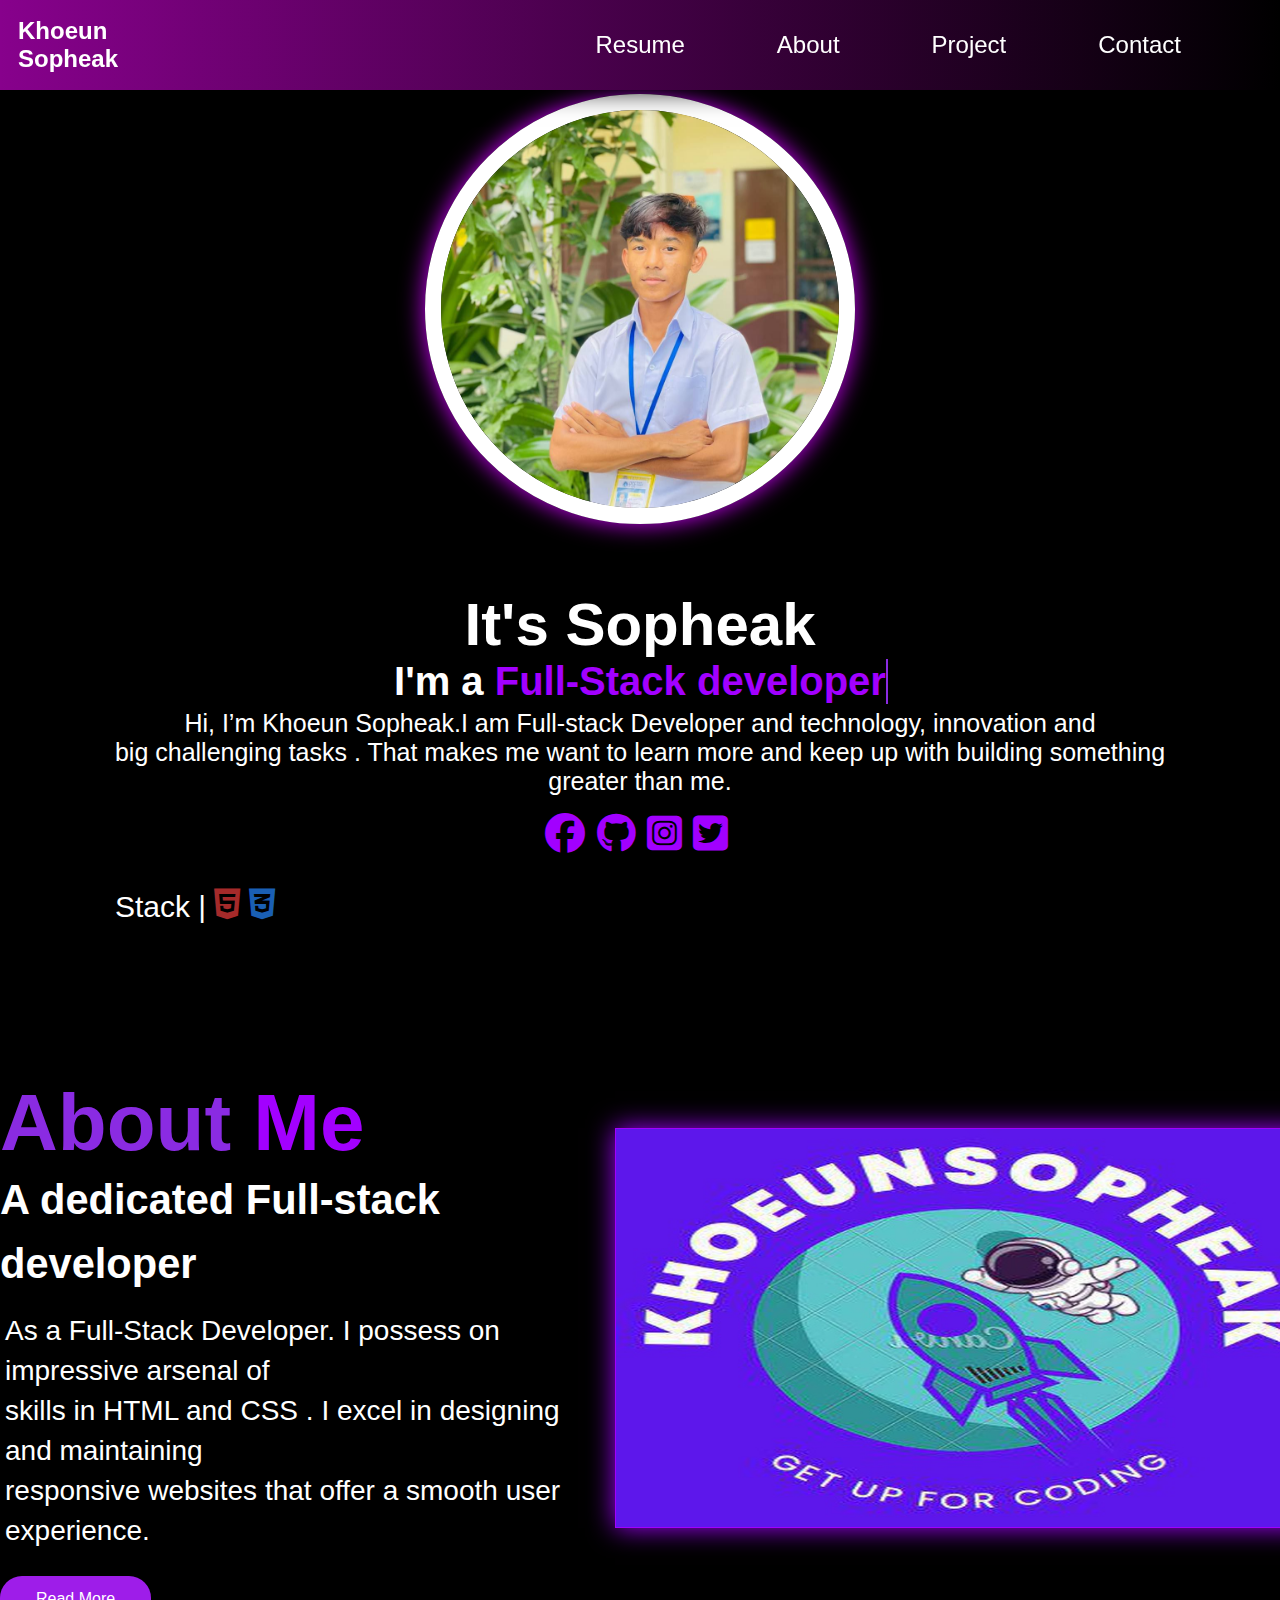
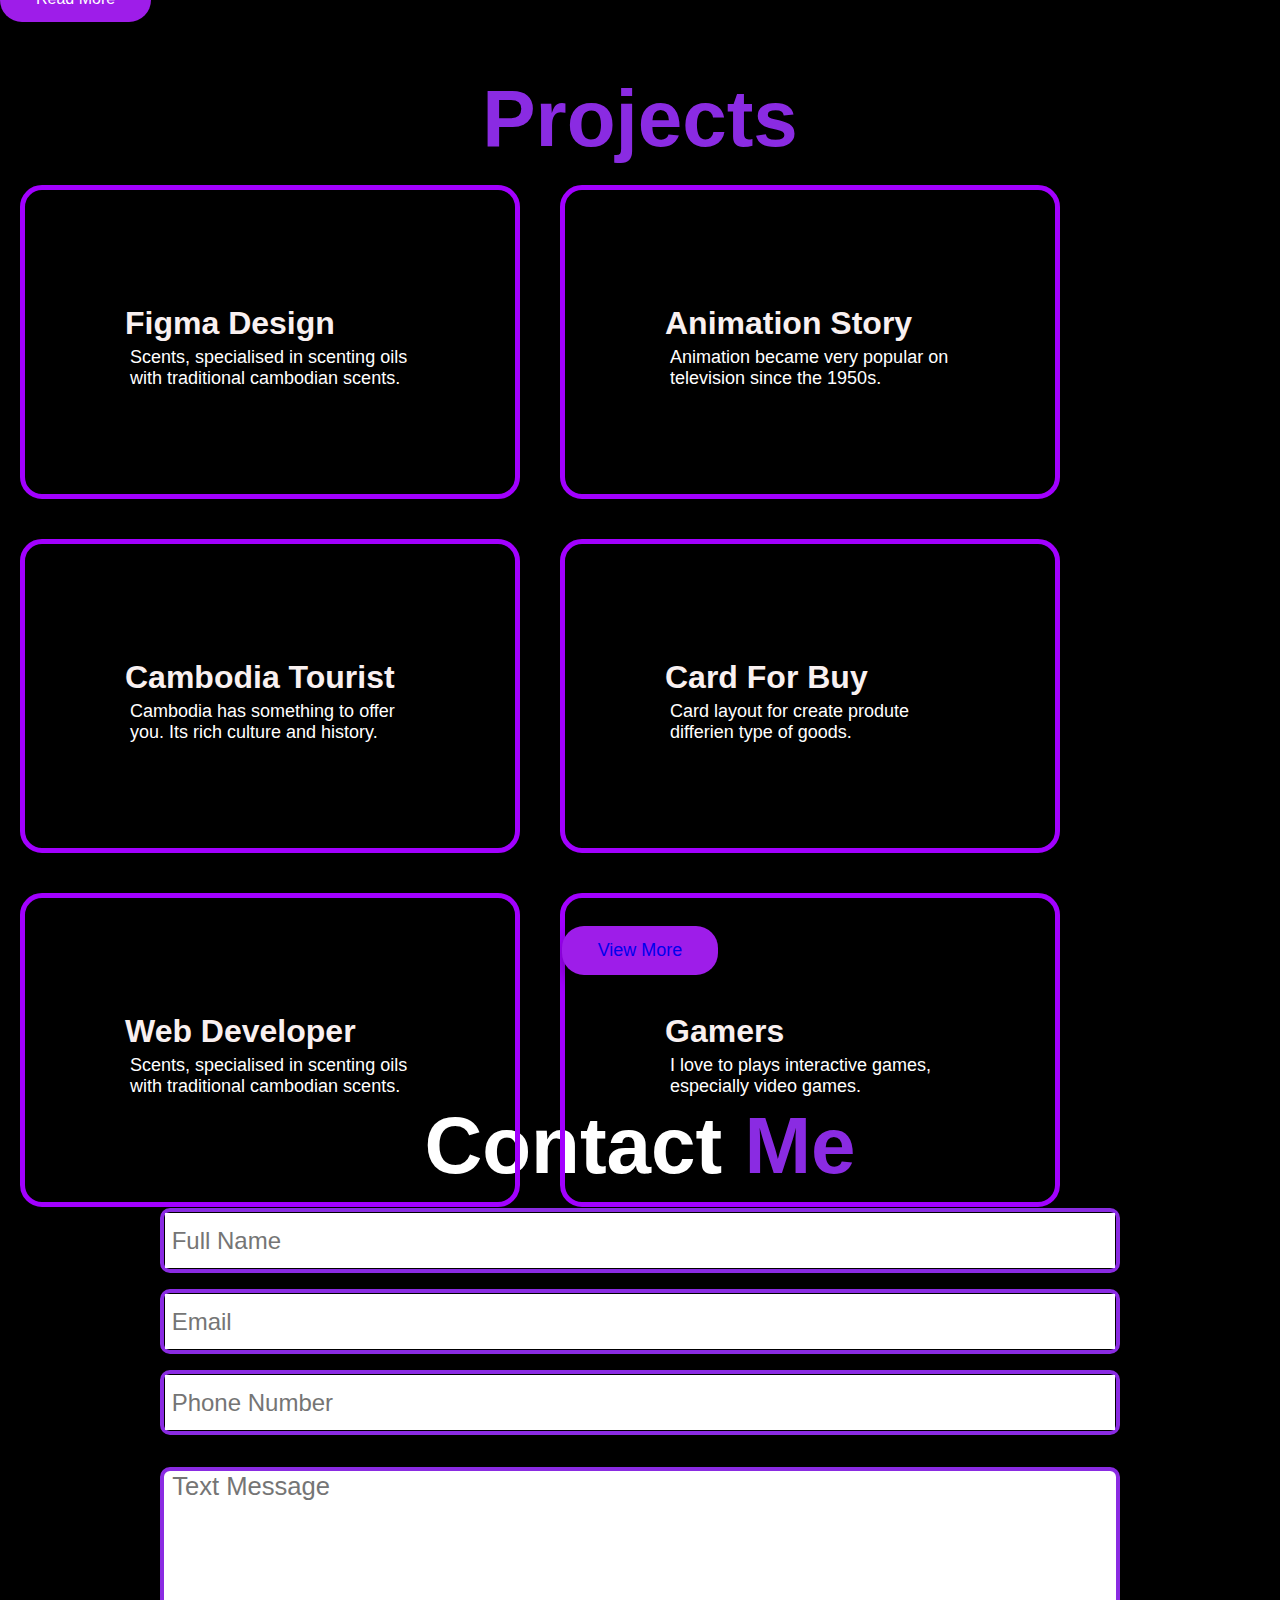
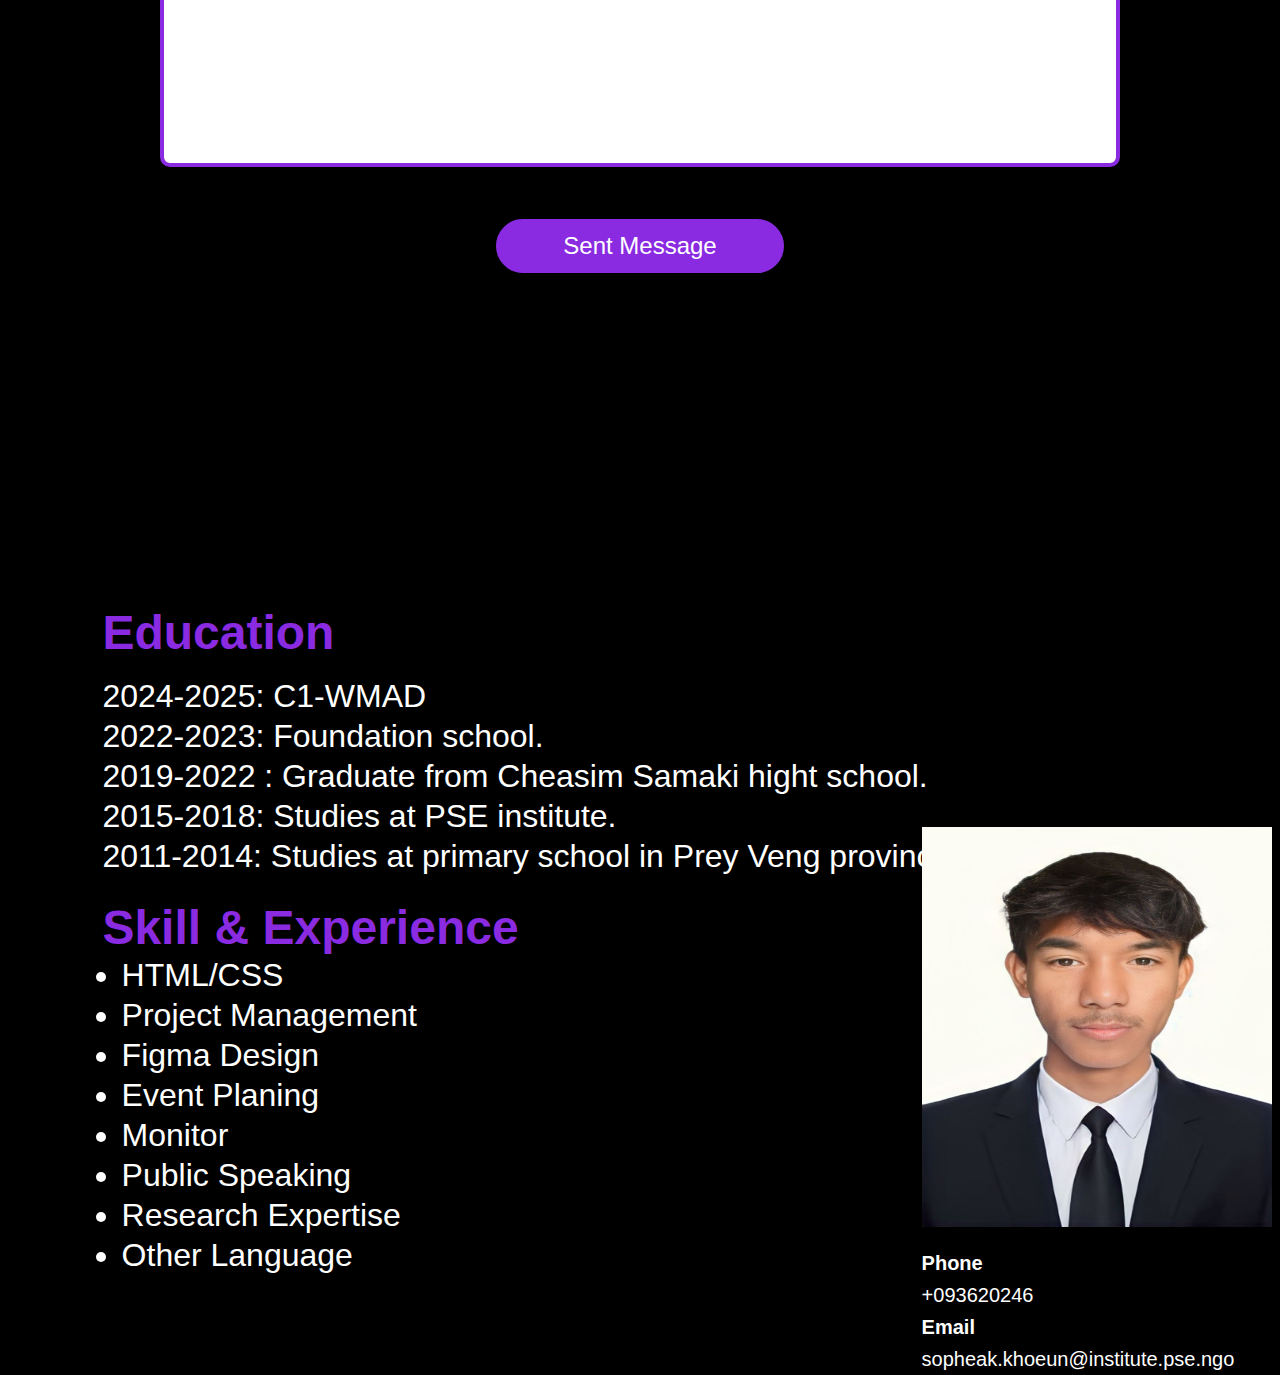
<file: index.html>
<!DOCTYPE html>
<html lang="en">
  <head>
    <meta charset="UTF-8" />
    <meta name="viewport" content="width=device-width, initial-scale=1.0" />
    <link rel="icon" type="image/x-icon" href="images/logo page.jpeg">
    <title>Sopheak-Portfolio</title>
    <link rel="stylesheet" href="style.css"/>
    <link
      rel="stylesheet"
      href="https://cdnjs.cloudflare.com/ajax/libs/font-awesome/6.5.1/css/all.min.css"
    />
  </head>
  <body>
    <header class="header">
      <a href="file:///home/sopheak/Documents/Sopheak-Portfolio/index.html#project" class="logo" id="home">
        Khoeun Sopheak
      </a>
    
      <i class="bx bx-menu" id="menu-icon"></i> <!-- Hamburger icon -->
    
      <nav class="navbar">
        <a href="#resume">Resume</a>
        <a href="#about">About</a>
        <a href="#project">Project</a>
        <a href="#contact">Contact</a>
      </nav>
    </header>

    <section class="den" id="den">
      <div class="den-img">
        <img src="images/den" alt="" />
      </div>
        <div class="den-content">
          <h1>It's <span style="color: rgb(255, 255, 255)">Sopheak</span></h1>
          <h3>
            I'm a
            <span style="color: rgb(255, 255, 255)"></span>
          </h3>
          <p>
            Hi, I’m Khoeun Sopheak.I am Full-stack Developer and
            technology, innovation and <br />
            big challenging tasks . That makes me want to learn more and keep up
            with building something <br />
            greater than me.
          </p>
          <div class="social-icon">
            <i class="fa-brands fa-facebook"></i>
            <i class="fa-brands fa-github"></i>
            <i class="fa-brands fa-square-instagram"></i>
            <i class="fa-brands fa-square-twitter"></i>
          </div>
          <div class="stack-icon">
            <p>Stack |
            <i class="fa-brands fa-html5" style="color: brown;"></i>
            <i class="fa-brands fa-css3-alt" style="color: #1a5fb4;"></i>
            </p>
          </div>
        </div>
      
    </section>

    <section class="about" id="about">
      <div class="about-content">
        <div>
        <h2 class="heading">About <span>Me</span></h2>
        <h3>A dedicated Full-stack developer</h3>
        <p>
          As a Full-Stack Developer. I possess on impressive arsenal of <br />
          skills in HTML and CSS . I excel in designing and maintaining <br />
          responsive websites that offer a smooth user experience.
        </p>
        <div class="button-1">Read More</div>
      </div>
      <div class="about-img">
        <img src="profile.jpg" alt="" />
      </div>
    </div>
    </section>

    <section class="Project" id="project">
      <div class="project-content">
        <h2 class="heading">Projects</h2>

        <div class="box1">
          <div class="project-box" id="project-box"> <a href="https://www.figma.com/file/3c72hQjKhiuz4Wrdoua0Vx/Scent-ecommerce-project?type=design&node-id=4%3A6&mode=dev&t=nbAjWpSGfsIcNrXq-1">
            <h3>Figma Design</h3>
          </a>
            
            <p>
              Scents, specialised in scenting oils with traditional cambodian
              scents.
            </p>
          </div>
          <div class="project-box" id="project-box1"> <a href="view.html">
            <h3>Animation Story</h3></a>
            
            <p>
              Animation became very popular on television since the 1950s.
            </p>
          </div>
          <div class="project-box" id="project-box2"><a href="tourist.html"> 
            <h3> Cambodia Tourist</h3></a>
            
            <p>
              Cambodia has something to offer you. Its rich culture and history.
            </p>
          </div>
        </div>

        <div class="box2">
          <div class="project-box"><a href="card.html">
            <h3>Card For Buy</h3></a>
            <p>
              Card layout for create produte differien type of goods.
            </p>
          </div>
          <div class="project-box">
            <h3>Web Developer</h3>
            <p>
              Scents, specialised in scenting oils with traditional cambodian
              scents.
            </p>
          </div>
          <div class="project-box">
            <h3>Gamers</h3>
            <p>
             I love to plays interactive games, especially video games.
            </p>
          </div>
        </div>
      </div>
      <div class="button-2" id="button-2"><a href="view.html">View More</a></div>
    </section>

    <section class="contact" id="contact">
      <div class="contact-content">
        <h1>Contact <span style="color: blueviolet;">Me</span></h1>
      </div>

      <form action="#">
        <div class="input-box">
          <input type="text" placeholder=" Full Name" />
        </div>

        <div class="input-box">
          <input type="email" placeholder=" Email" />
        </div>

        <div class="input-box">
          <input type="number" placeholder=" Phone Number" />
        </div>
        <textarea
          name=""
          id=""
          cols="30"
          rows="10"
          placeholder=" Text Message"
        ></textarea>
        <input type="submit" value="Sent Message" class="btn" id="btn"/>
      </form>

      <!-- <div class="me">
        <ul>
          <li> <span>Phone</span> <br>
            +0887301293</li>
          <li> <span>Email</span> <br>
            sopheak.khoeun@institute.pse.ngo</li>
            <li> <span>Follow Me <br>
              in <i class="fa-brands fa-youtube"></i></span></li>
            <li>@2024 by Khoeun Sopheak</li>
        </ul>
      </div> -->
    </section>

    <section class="resume" id="resume">
      <div class="resume-content1">
       <h1>Education</h1>
       <p>2024-2025:   C1-WMAD <br>
         2022-2023:   Foundation school. <br>
         2019-2022 :  Graduate from Cheasim Samaki hight school. <br>
         2015-2018:    Studies at PSE institute. <br>
         2011-2014:     Studies at primary school in Prey Veng province.</p>
      </div>
      <div class="resume-content2">
       <h1>Skill & Experience</h1>
       
       <ul>
         <li>HTML/CSS</li>
         <li>Project Management</li>
         <li>Figma Design</li>
         <li>Event Planing</li>
         <li>Monitor</li>
         <li>Public Speaking</li>
         <li>Research Expertise</li>
         <li>Other Language</li>
       </ul>
      </div>
      <div class="resume-img">
        <img src="images/professional.jpeg" alt="">
        <ul>
        <li> <span>Phone</span> <br>
          +093620246</li>
        <li> <span>Email</span> <br>
          sopheak.khoeun@institute.pse.ngo</li>
        </ul>
      </div>

      <!-- <div class="me2">
        <ul>
          <li> <span>Phone</span> <br>
            +093620246</li>
          <li> <span>Email</span> <br>
            sopheak.khoeun@institute.pse.ngo</li>
            <li> <span>Follow Me <br>
              in <i class="fa-brands fa-youtube"></i></span></li>
            <li>@2024 by Khoeun Sopheak</li>
        </ul>
      </div> -->
   </section>
   <script src="index.js"></script>
  </body>
</html>
</file>
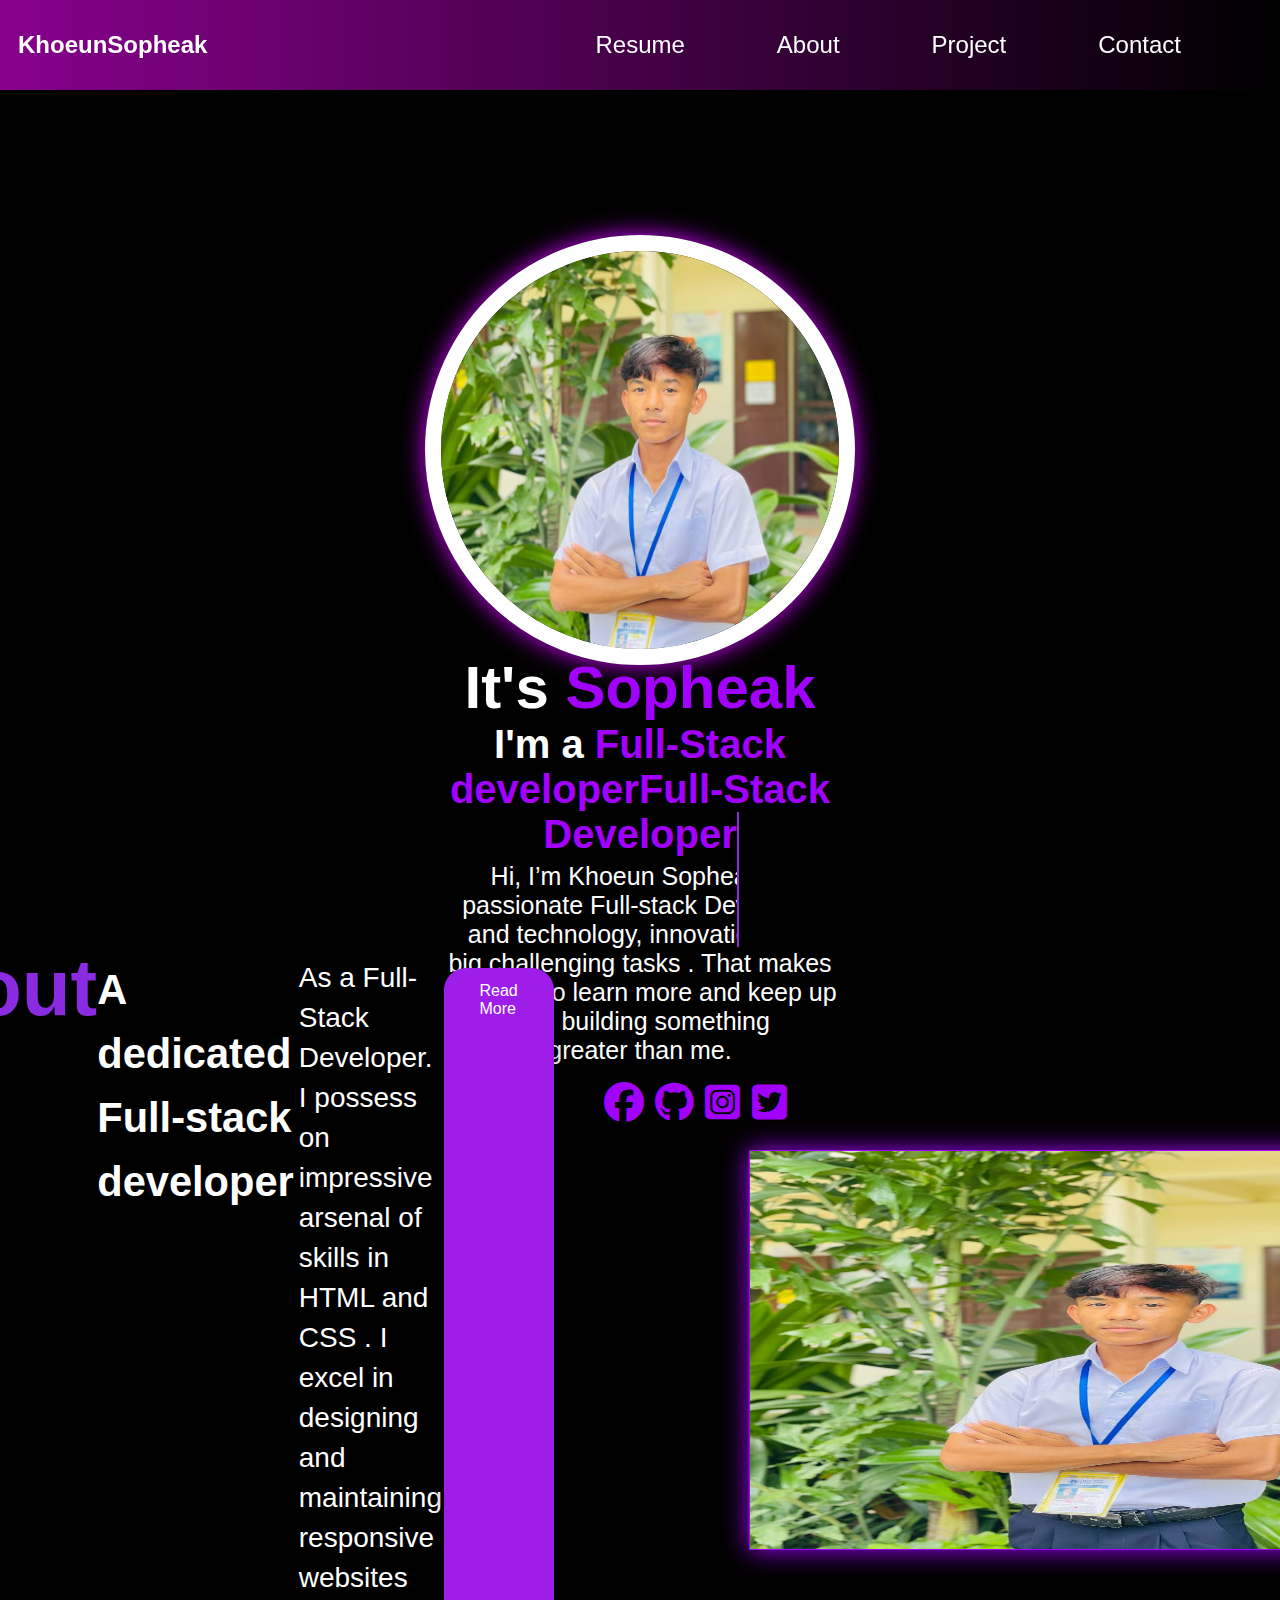
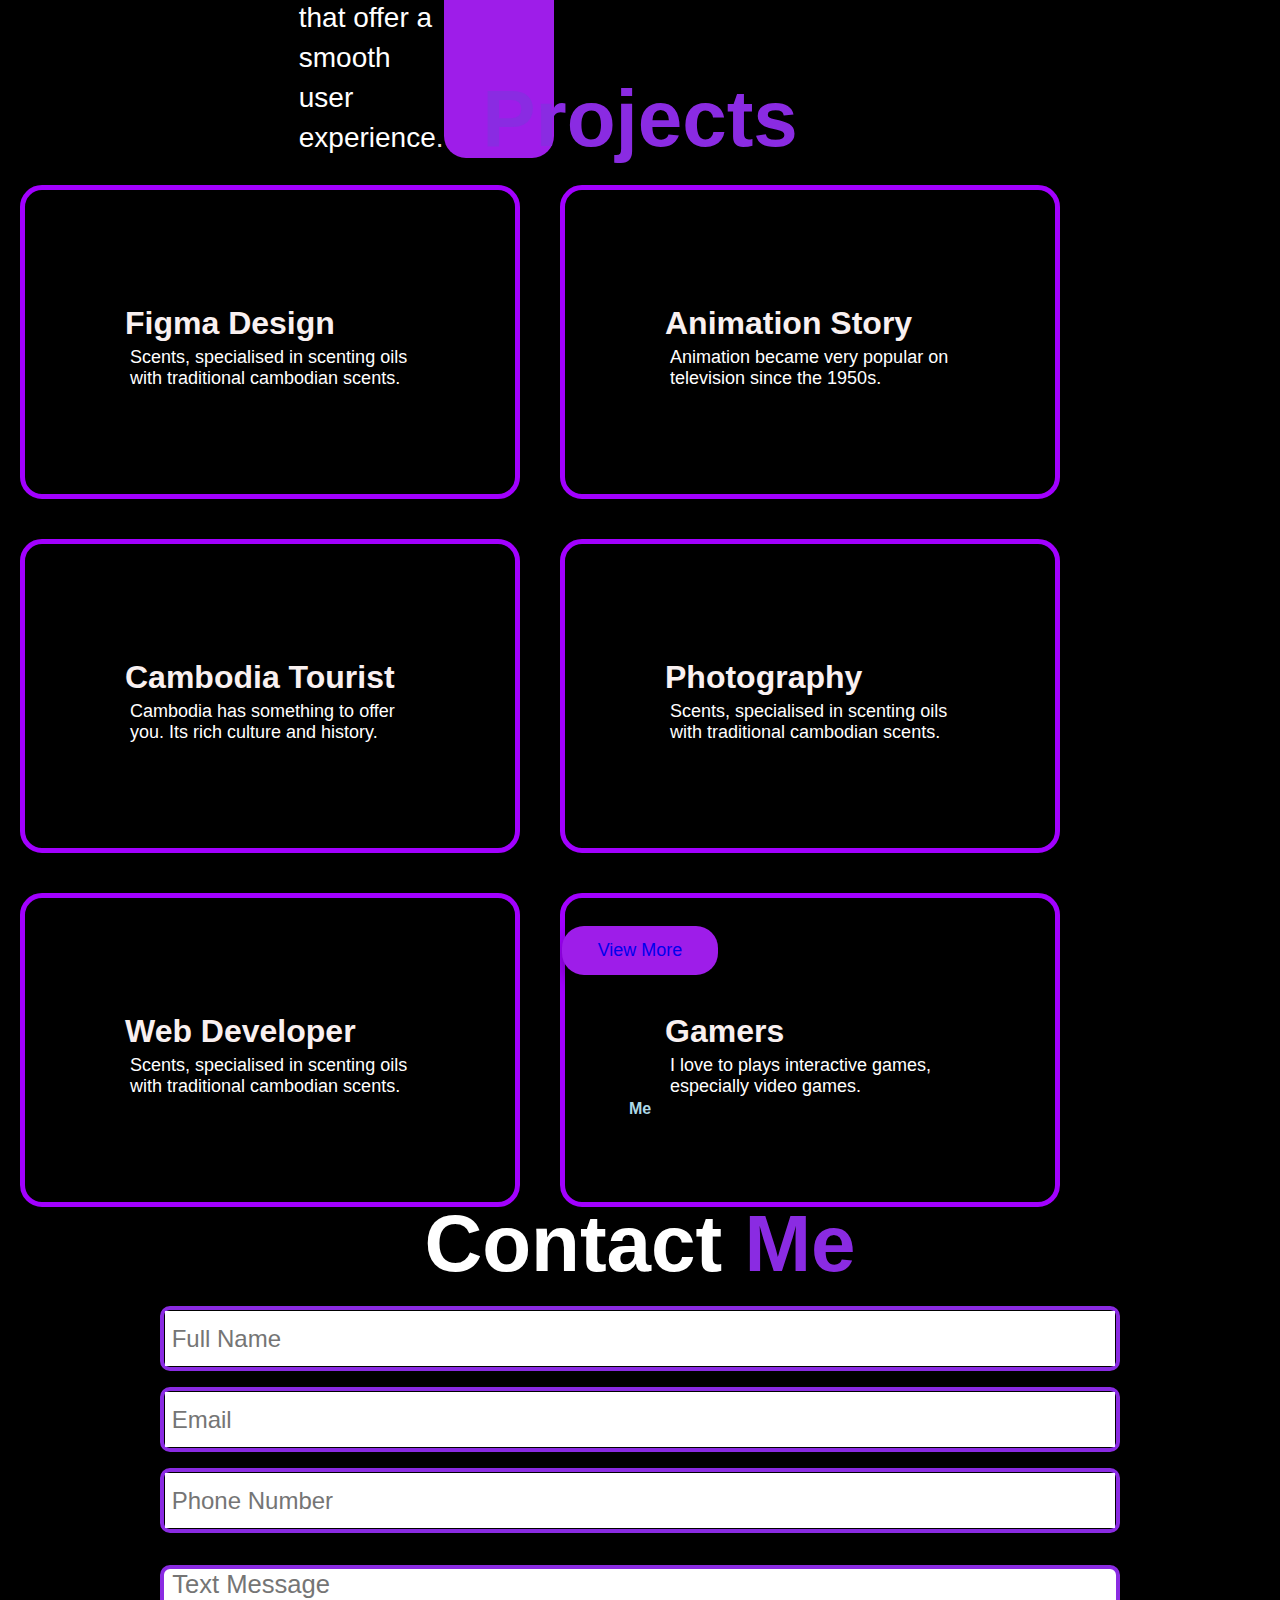
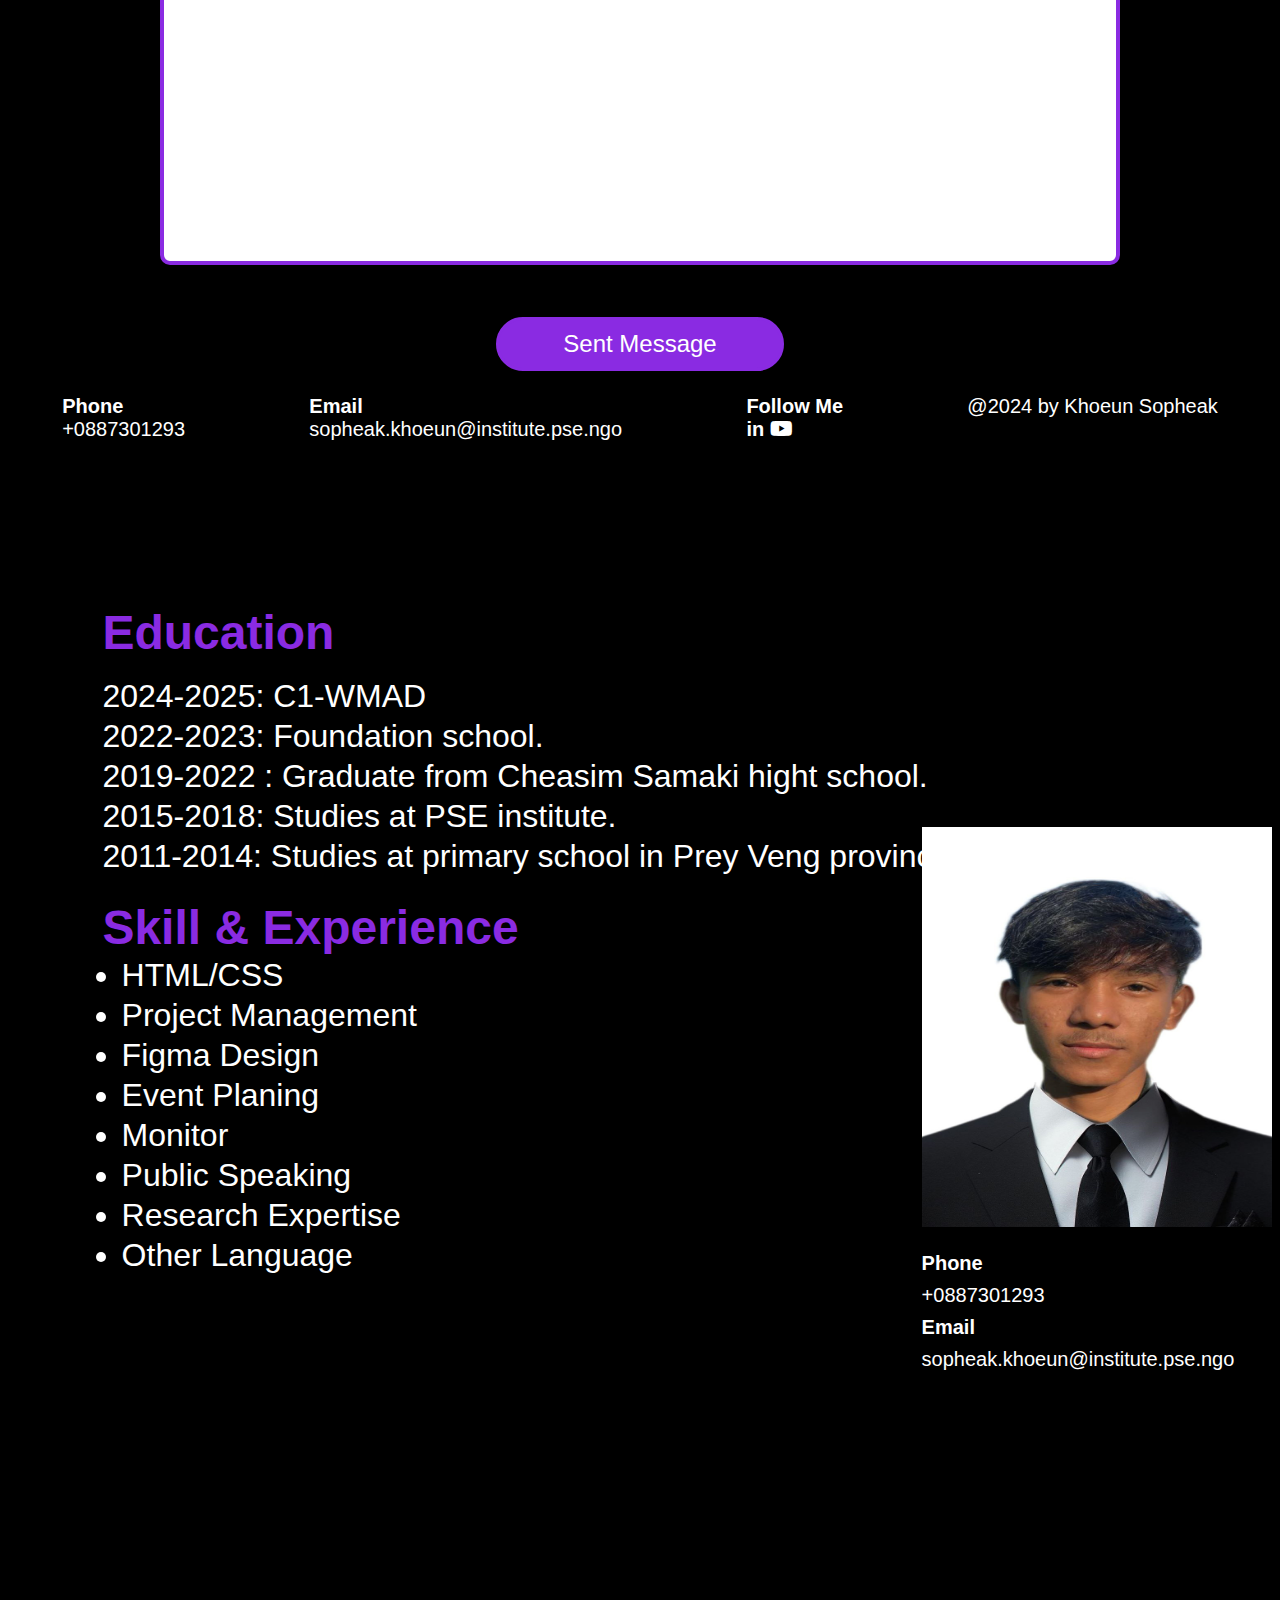
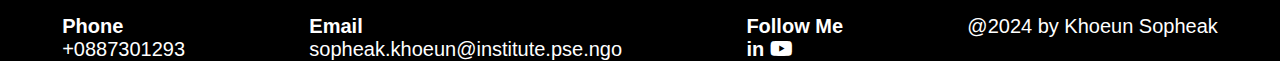
<file: portfolio.html>
<!DOCTYPE html>
<html lang="en">
  <head>
    <meta charset="UTF-8" />
    <meta name="viewport" content="width=device-width, initial-scale=1.0" />
    <title>Sopheak-Portfolio</title>
    <link rel="stylesheet" href="style.css" />
    <link
      rel="stylesheet"
      href="https://cdnjs.cloudflare.com/ajax/libs/font-awesome/6.5.1/css/all.min.css"
    />
  </head>
  <body>
    <header class="header">
      <a href="file:///home/sopheak/Documents/Sopheak-Portfolio/index.html#project" class="logo" id="home">Khoeun <span>Sopheak</span></a>

      <i class="bx bx-menu" id="menu-icon"></i>

      <nav class="navbar">
        <a href="#resume">Resume</a>
        <a href="#about">About</a>
        <a href="#project">Project</a>
        <a href="#contact">Contact</a>
      </nav>
    </header>

    <section class="den" id="den">
      <div class="den-img">
        <img src="images/den" alt="" />
        <div class="den-content">
          <h1>It's <span style="color: rgb(162, 0, 255)">Sopheak</span></h1>
          <h3>
            I'm a
            <span style="color: rgb(162, 0, 255)">Full-Stack Developer</span>
          </h3>
          <p>
            Hi, I’m Khoeun Sopheak. A passionate Full-stack Developer and
            technology, innovation and <br />
            big challenging tasks . That makes me want to learn more and keep up
            with building something <br />
            greater than me.
          </p>
          <div class="social-icon">
            <i class="fa-brands fa-facebook"></i>
            <i class="fa-brands fa-github"></i>
            <i class="fa-brands fa-square-instagram"></i>
            <i class="fa-brands fa-square-twitter"></i>
          </div>
        </div>
      </div>
    </section>

    <section class="about" id="about">
      <div class="about-content">
        <h2 class="heading">About <span>Me</span></h2>
        <h3>A dedicated Full-stack developer</h3>
        <p>
          As a Full-Stack Developer. I possess on impressive arsenal of <br />
          skills in HTML and CSS . I excel in designing and maintaining <br />
          responsive websites that offer a smooth user experience.
        </p>
        <div class="button-1">Read More</div>
      </div>
      <div class="about-img">
        <img src="images/den" alt="" />
      </div>
    </section>

    <section class="Project" id="project">
      <div class="project-content">
        <h2 class="heading">Projects</h2>

        <div class="box1">
          <div class="project-box" id="project-box"> <a href="file:///home/sopheak/Documents/Sopheak-Portfolio/figma.html">
            <h3>Figma Design</h3>
          </a>
            
            <p>
              Scents, specialised in scenting oils with traditional cambodian
              scents.
            </p>
          </div>
          <div class="project-box" id="project-box1"> <a href="file:///home/sopheak/Documents/Sopheak-Portfolio/view.html">
            <h3>Animation Story</h3></a>
            
            <p>
              Animation became very popular on television since the 1950s.
            </p>
          </div>
          <div class="project-box" id="project-box2"><a href="file:///home/sopheak/Documents/Sopheak-Portfolio/tourist.html"> 
            <h3> Cambodia Tourist</h3></a>
            
            <p>
              Cambodia has something to offer you. Its rich culture and history.
            </p>
          </div>
        </div>

        <div class="box2">
          <div class="project-box">
            <h3>Photography</h3>
            <p>
              Scents, specialised in scenting oils with traditional cambodian
              scents.
            </p>
          </div>
          <div class="project-box">
            <h3>Web Developer</h3>
            <p>
              Scents, specialised in scenting oils with traditional cambodian
              scents.
            </p>
          </div>
          <div class="project-box">
            <h3>Gamers</h3>
            <p>
             I love to plays interactive games, especially video games.
            </p>
          </div>
        </div>
      </div>
      <div class="button-2" id="button-2"><a href="view.html">View More</a></div>
    </section>

    <section class="contact" id="contact">
      <div class="contact-content">
        <h2 class="may">
         <span>Me</span>
        </h2>
        <h1>Contact <span style="color: blueviolet;">Me</span></h1>
      </div>

      <form action="#">
        <div class="input-box">
          <input type="text" placeholder=" Full Name" />
        </div>

        <div class="input-box">
          <input type="email" placeholder=" Email" />
        </div>

        <div class="input-box">
          <input type="number" placeholder=" Phone Number" />
        </div>
        <textarea
          name=""
          id=""
          cols="30"
          rows="10"
          placeholder=" Text Message"
        ></textarea>
        <input type="submit" value="Sent Message" class="btn" id="btn"/>
      </form>

      <div class="me">
        <ul>
          <li> <span>Phone</span> <br>
            +0887301293</li>
          <li> <span>Email</span> <br>
            sopheak.khoeun@institute.pse.ngo</li>
            <li> <span>Follow Me <br>
              in <i class="fa-brands fa-youtube"></i></span></li>
            <li>@2024 by Khoeun Sopheak</li>
        </ul>
      </div>
    </section>

    <section class="resume" id="resume">
      <div class="resume-content1">
       <h1>Education</h1>
       <p>2024-2025:   C1-WMAD <br>
         2022-2023:   Foundation school. <br>
         2019-2022 :  Graduate from Cheasim Samaki hight school. <br>
         2015-2018:    Studies at PSE institute. <br>
         2011-2014:     Studies at primary school in Prey Veng province.</p>
      </div>
      <div class="resume-content2">
       <h1>Skill & Experience</h1>
       
       <ul>
         <li>HTML/CSS</li>
         <li>Project Management</li>
         <li>Figma Design</li>
         <li>Event Planing</li>
         <li>Monitor</li>
         <li>Public Speaking</li>
         <li>Research Expertise</li>
         <li>Other Language</li>
       </ul>
      </div>
      <div class="resume-img">
        <img src="images/Man.jpeg" alt="">
        <ul>
        <li> <span>Phone</span> <br>
          +0887301293</li>
        <li> <span>Email</span> <br>
          sopheak.khoeun@institute.pse.ngo</li>
        </ul>
      </div>

      <div class="me2">
        <ul>
          <li> <span>Phone</span> <br>
            +0887301293</li>
          <li> <span>Email</span> <br>
            sopheak.khoeun@institute.pse.ngo</li>
            <li> <span>Follow Me <br>
              in <i class="fa-brands fa-youtube"></i></span></li>
            <li>@2024 by Khoeun Sopheak</li>
        </ul>
      </div>
   </section>
  </body>
</html>
</file>
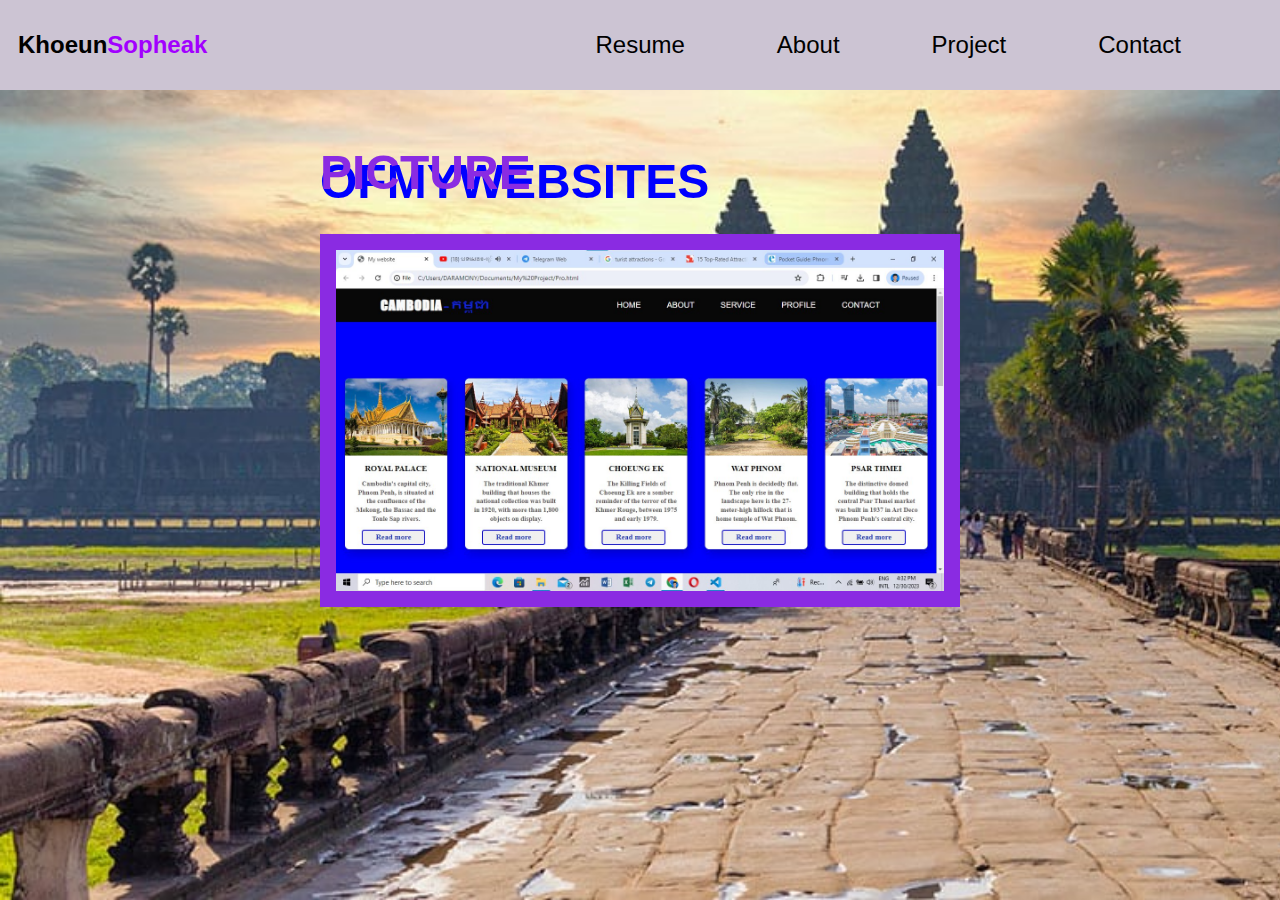
<file: tourist.html>
<!DOCTYPE html>
<html lang="en">
<head>
    <meta charset="UTF-8">
    <meta name="viewport" content="width=device-width, initial-scale=1.0">
    <link rel="stylesheet" href="tourist.css">
    <title>Tourist</title>
</head>
<body>
    <header class="header">
        <a href="file:///home/sopheak/Documents/Sopheak-Portfolio/index.html#project" class="logo" id="home">Khoeun <span>Sopheak</span></a>
    
        <i class="bx bx-menu" id="menu-icon"></i>
    
        <nav class="navbar">
          <a href="#resume">Resume</a>
          <a href="#about">About</a>
          <a href="#project">Project</a>
          <a href="#contact">Contact</a>
        </nav>
      </header>
    
      <section class="view" id="view">
      <div class="content1">
        <h1> OFMYWEBSITES</h1>
        <div class="view-img">
            <img src="images/tourist.jpeg" alt="">
        </div>
    
        <div class="content2"></div>
        <h1> <span style="color: blueviolet;">PICTURE</span></h1>
        
        </div>
      </section>
    
</body>
</html>
</file>
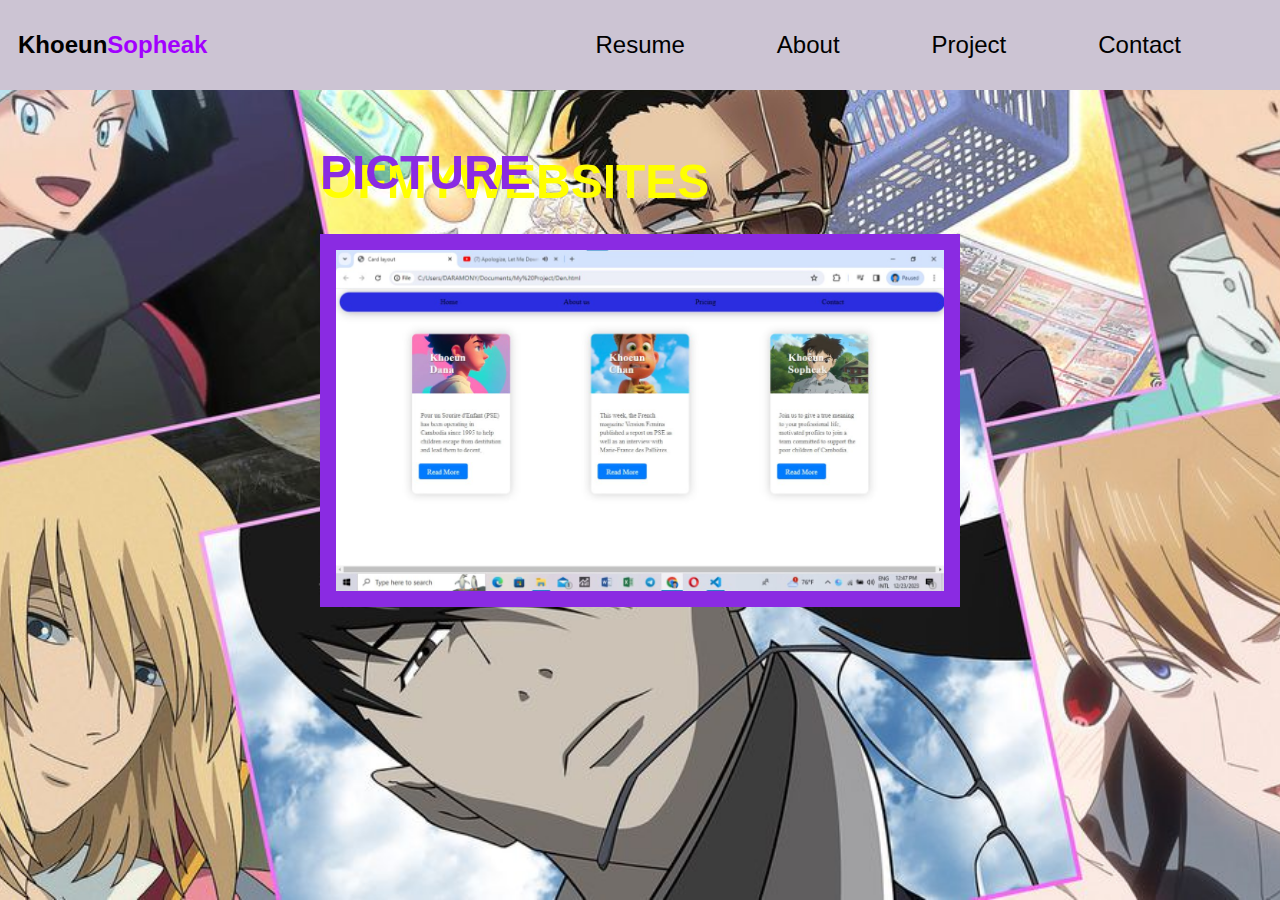
<file: view.html>
<!DOCTYPE html>
<html lang="en">
<head>
    <meta charset="UTF-8">
    <meta name="viewport" content="width=device-width, initial-scale=1.0">
    <link rel="stylesheet" href="view.css">
    <title>Project</title>
</head>
<body>
<header class="header">
    <a href="file:///home/sopheak/Documents/Sopheak-Portfolio/index.html#project" class="logo" id="home">Khoeun <span>Sopheak</span></a>

    <i class="bx bx-menu" id="menu-icon"></i>

    <nav class="navbar">
      <a href="#resume">Resume</a>
      <a href="#about">About</a>
      <a href="#project">Project</a>
      <a href="#contact">Contact</a>
    </nav>
  </header>

  <section class="view" id="view">
  <div class="content1">
    <h1> OFMYWEBSITES</h1>
    <div class="view-img">
        <img src="images/Untitled.jpeg" alt="">
    </div>

    <div class="content2"></div>
    <h1> <span style="color: blueviolet;">PICTURE</span></h1>
    
    </div>
  </section>
    
</body>
</html>
</file>
<file: style.css>
* {
  margin: 0;
  padding: 0;
  box-sizing: border-box;
  text-decoration: none;
  border: none;
  outline: none;
  scroll-behavior: smooth;
  font-family: 'Trebuchet MS', 'Lucida Sans Unicode', 'Lucida Grande', 'Lucida Sans', Arial, sans-serif;
}

body {
  background-color: rgb(0, 0, 0);
  color: black;
}

.header {
  position: fixed;
  top: 0;
  left: 0;
  width: 100%;
  padding: 0.5rem;
  background: linear-gradient(to right, rgb(135, 1, 140), rgb(0, 0, 0));
  box-shadow: 0px 0px 25px;
  display: flex;
  justify-content: space-between;
  align-items: center;
  z-index: 100;
}

.logo {
  display: flex;
  font-size: 1.5rem;
  color: rgb(255, 255, 255);
  font-weight: 800;
  cursor: pointer;
  transition: 0.3s ease;
  margin-left: 10px;
}

.logo:hover {
  transform: scale(1.1);
}

.logo span {
  color: rgb(255, 255, 255);
}

.navbar {
  width: 100%;
  display: flex;
  justify-content: flex-end;
  padding: 15px;
  margin-top: auto;
}

.navbar>a {
  font-size: 1.5rem;
  color: rgb(255, 255, 255);
  text-decoration: none;
  padding: 8px 16px;
  margin-top: auto;
  margin-right: 60px;
  font-family: sans-serif;
}

.navbar>a:hover {
  border-bottom: 2px solid rgb(162, 0, 255);
  color: rgb(162, 0, 255);
}

.section {
  min-height: 100vh;
  padding: 10rem 9% 10rem;
}

.den {
  display: flex;
  justify-content: center;
  align-items: center;
  flex-direction: column;
  gap: 1rem;
  width: 100%;
  height: 100vh;
}

.den-img {
  display: block;
  margin-left: auto;
  margin-right: auto;
  margin-top: 50px;
  margin-bottom: 50px;
  width: 430px;
  height: 430px;
  border-radius: 50%;
  box-shadow: 0px 0px 25px rgb(208, 0, 255);
  border: 1rem solid rgb(255, 255, 255);
}

.den-img img {
  width: 100%;
  height: 100%;
  border-radius: 50%;
  object-fit: cover;
}

.den-cotent {
  display: flex;
  flex-direction: column;
  align-items: center;
  text-align: center;
  justify-content: center;
  margin-top: 3rem;
}

.den-content h1 {
  font-size: 60px;
  text-align: center;
  color: rgb(255, 255, 255);
}

.den-content h3 {
  font-size: 40px;
  text-align: center;
  margin-bottom: 5px;
  position: relative;
  color: rgb(255, 255, 255);
}

.den-content h3 span::before {
  content: "Full-Stack developer";
  color: rgb(162, 0, 255);
  animation: words 20s infinite;
}

.den-content h3 span::after {
  content: "";
  position: absolute;
  width: calc(100% + 8px);
  height: 100%;
  background: rgb(0, 0, 0);
  /* right: -8px; */
  border-left: 2px solid blueviolet;
  animation: cursor .8s infinite, typing 20s steps(14);
}

@keyframes cursor {
  to {
    border-left: 2px solid rgb(255, 255, 255);
  }
}

@keyframes words {

  0%,
  20% {
    content: "Full-Stack developer";
  }

  21%,
  40% {
    content: "Web developer";
  }

  41%,
  60% {
    content: "Designer";
  }

  61%,
  80% {
    content: "Front-end";
  }

  81%,
  100% {
    content: "Back-end";
  }
}

@keyframes typing {

  10%,
  15%,
  30%,
  35%,
  50%,
  55%,
  70%,
  75%,
  90%,
  95% {
    width: 0;
  }

  5%,
  20%,
  25%,
  40%,
  45%,
  60%,
  65%,
  80%,
  85% {
    width: calc(100% + 8px);
  }

}

.den-content p {
  font-size: 25px;
  text-align: center;
  color: rgb(255, 255, 255);
}

.social-icon {
  display: inline-block;
  flex-direction: column;
  align-items: center;
  text-align: center;
  justify-content: center;
  margin-top: 1rem;
  margin-right: 50px;
  margin-left: 41%;
  font-size: 40px;
  color: rgb(162, 0, 255);
}

.stack-icon {
  position: absolute;
  margin-top: 30px;
}

.stack-icon i {
  font-size: 35px;
}

.stack-icon p {
  font-size: 30px;
}

.button {
  background-color: rgb(158, 29, 233);
  color: white;
  padding: 12px 28px;
  text-align: center;
  display: inline-block;
  font-size: 16px;
  border-radius: 22px;
  text-align: center;
  margin-right: 50px;
  margin-left: 43%;
  margin-top: 40px;
  box-shadow: 0 8px 16px 0 rgba(0, 0, 0, 0.2), 0 6px 20px 0 rgba(0, 0, 0, 0.19);
}

.button:hover {
  box-shadow: 0px 0px 20px rgb(162, 0, 255);
}

.about {
  display: flex;
  justify-content: center;
  align-items: center;
  background-color: rgb(0, 0, 0);
  color: black;
  width: 100%;
  height: 100vh
}

/* .about img {
  width: 100%;
  background-color: rgb(222, 23, 23);
} */

.about-img img {
  display: block;
  margin-top: 50px;
  margin-bottom: 50px;
  width: 700px;
  height: 400px;
  /* border-radius: 50%; */
  margin-left: 5%;
  box-shadow: 0px 0px 25px rgb(162, 0, 255);
  border: 1.5px solid rgb(162, 0, 255);
}

.heading {
  text-align: center;
  font-size: 8rem;
  color: rgb(254, 253, 254);
}
.about-content {
  display: flex;
}

.about-content h2 {
  text-align: left;
  font-size: 5rem;
  font-weight: 800;
  margin-top: 15px;
  line-height: 0.75;
}

.about-content h2 span {
  font-size: 5rem;
  color: rgb(162, 0, 255);
  font-weight: 800;
}

.about-content h3 {
  text-align: left;
  font-size: 2.6rem;
  font-weight: 800;
  margin-top: 15px;
  line-height: 4rem;
  color: white;
}

.about p {
  font-size: 28px;
  margin-top: 15px;
  line-height: 2.5rem;
  font-family: Arial, Helvetica, sans-serif;
  color: white;
  margin-left: 5px;
}

.about {
  display: flex;
  justify-content: center;
  align-items: center;
  gap: 10rem;
}

.button-1 {
  background-color: rgb(158, 29, 233);
  color: white;
  padding: 14px 36px;
  text-align: left;
  display: inline-block;
  font-size: 16px;
  border-radius: 22px;
  margin-top: 25px;
  box-shadow: 0 8px 16px 0 rgba(0, 0, 0, 0.2), 0 6px 20px 0 rgba(0, 0, 0, 0.19);
}

.button-1:hover {
  box-shadow: 0px 0px 20px rgb(162, 0, 255);
}

.Project {
  display: flex;
  justify-content: center;
  align-items: center;
  background-color: rgb(0, 0, 0);
  color: rgb(255, 255, 255);
  width: 100%;
  height: 100vh;
}

.Project-content {
  position: fixed;
  flex-direction: column;
  align-items: center;
  text-align: center;
  justify-content: center;
  margin-top: 3rem;
}

.heading {
  position: flex;
  text-align: center;
  font-size: 5rem;
  color: blueviolet;
}

.project-box {
  position: relative;
  width: 500px;
  border: 5px solid rgb(162, 0, 255);
  justify-content: center;
  align-items: center;
  padding: 100px;
  margin: 20px;
  border-radius: 22px;
  float: left;
}

.button-2 {
  position: absolute;
  margin-top: 47%;
  background-color: rgb(158, 29, 233);
  color: white;
  padding: 14px 36px;
  text-align: left;
  font-size: 18px;
  border-radius: 22px;
  box-shadow: 0 8px 16px 0 rgba(0, 0, 0, 0.2), 0 6px 20px 0 rgba(0, 0, 0, 0.19);
}

.button-2 a:hover {
  box-shadow: 0px 0px 20px rgb(162, 0, 255);
  color: white;
}

.project-box:hover {
  background-color: blueviolet;
  color: white;
}

.project-box h3 {
  font-size: 2rem;
  margin-top: 5px;
  text-align: left;
  margin-top: 15px;
  color: rgb(249, 240, 240);
}

.project-box p {
  padding: 5px;
  font-size: 18px;
}

.contact {
  background-color: rgb(0, 0, 0);
  color: rgb(255, 255, 255);
  width: 100%;
  height: 105vh;
}

.contact h2 {
  margin-bottom: 5rem;
  font-size: 1rem;
  color: lightblue;
}

.contact-content h1 {
  text-align: center;
  font-size: 5rem;
}

.contact form {
  max-width: 60rem;
  margin: 1rem auto;
  text-align: center;
  margin-bottom: 3rem;
}

.contact form .input-box {
  display: flex;
  /* justify-content: center;
    flex-wrap: wrap; */
  gap: 10px;
}

.input-box input {
  flex: 1;
  width: 5px;
  height: 55px;
  font-size: 1.5rem;
}

.contact form .input-box,
.contact form textarea {
  width: 100%;
  padding: 1px;
  font-size: 1.6rem;
  border: 4px solid blueviolet;
  margin: 1rem 0;
  resize: none;
  border-radius: 10px;
}

.contact form .btn {
  width: 18rem;
  margin-top: 2rem;
  padding: 10px;
  border-radius: 50px;
  font-size: 1.5rem;
  color: rgb(255, 255, 255);
  border: 3px solid blueviolet;
  background-color: blueviolet;
  box-shadow: 0 8px 16px 0 rgba(0, 0, 0, 0.2), 0 6px 20px 0 rgba(0, 0, 0, 0.19);
}

.contact form .btn:hover {
  box-shadow: 0px 0px 20px rgb(162, 0, 255);
}

.contact-content h2 {
  text-align: center;
}

.me {
  font-family: Arial, Helvetica, sans-serif;
}

.me ul {
  display: flex;
  margin-top: -1.5rem;
  justify-content: space-around;
  font-size: 20px;
}

.me ul li {
  list-style: none;
}

.me ul li span {
  font-weight: bold;
}

.resume {
  display: inline-block;
  background-color: rgb(0, 0, 0);
  color: rgb(255, 255, 255);
  width: 100%;
  height: 100vh;

}

.resume-img img {
  display: flex;
  margin-left: 72%;
  width: 350px;
  height: 400px;
  margin-top: -35%;
}

.resume-img ul {
  margin-left: 72%;
  margin-top: 20px;
  list-style: none;
  font-size: 20px;
  line-height: 2rem;
}

.resume ul span {
  font-weight: bold;
}

.resume-content1 {
  font-size: 1.5rem;
  margin-top: 10rem;

}

.resume-content1 p {
  font-size: 2rem;
  margin-top: 1rem;
  line-height: 2.5rem;
  margin-left: 8%;

}

.resume-content1 h1 {
  color: blueviolet;
  font-size: 3rem;
  margin-left: 8%;
}

.resume-content2 {
  font-size: 1.5rem;
  margin-top: 1.5rem;
}

.resume-content2 h1 {
  color: blueviolet;
  font-size: 3rem;
  margin-left: 8%;
}

.resume-content2 ul li {
  font-size: 2rem;
  line-height: 2.5rem;
  font-weight: 300;
  margin-left: 9.5%;
}

.me2 {
  font-family: system-ui, -apple-system, BlinkMacSystemFont, 'Segoe UI', Roboto, Oxygen, Ubuntu, Cantarell, 'Open Sans', 'Helvetica Neue', sans-serif;
}

.me2 ul {
  display: flex;
  margin-top: 15rem;
  justify-content: space-around;
  font-size: 20px;
}

.me2 ul li {
  list-style: none;
}

.m2e ul li span {
  font-weight: bold;
}

#menu-icon {
  display: none;
  font-size: 30px;
  cursor: pointer;
}

/* Mobile styles */
@media screen and (max-width: 768px) {
  /* Show hamburger icon on mobile */
  .logo {
    display: flex;
    font-size: 1.5rem;
    color: rgb(255, 255, 255);
    font-weight: 800;
    cursor: pointer;
    transition: 0.3s ease;
    margin-left: 10px;
    text-transform: uppercase;
  }
  #menu-icon {
    display: block;
  }

  .navbar {
    display: none; /* Hide navbar by default on mobile */
    flex-direction: column;
    position: absolute;
    top: 60px;
    right: 0;
    background-color: #fff;
    width: 100%;
    padding: 20px;
    z-index: 1;
  }

  /* When navbar is active */
  .navbar.active {
    display: flex;
  }

  .navbar a {
    margin: 10px 0;
    font-size: 18px;
    text-align: center;
  }

  .section {
    height: 100vh;
  }
  
  .den {
    display: flex;
    justify-content: center;
    align-items: center;
    flex-direction: column;
    gap: 1rem;
    width: 100%;
    height: 100vh;
  }
  
  .den-img {
    display: block;
    margin-left: auto;
    margin-right: auto;
    width: 80%;
    height: 40%;
    margin-top: 100%;
    border-radius: 50%;
    box-shadow: 0px 0px 25px rgb(208, 0, 255);
    border: 1rem solid rgb(255, 255, 255);
  }
  
  .den-img img {
    width: 100%;
    height: 100%;
    border-radius: 50%;
    object-fit: cover;
  }
  
  .den-cotent {
    display: flex;
    flex-direction: column;
    align-items: center;
    text-align: center;
    justify-content: center;
    margin-top: 3rem;
  }
  
  .den-content h1 {
    font-size: 30px;
    text-align: center;
    color: rgb(255, 255, 255);
  }
  
  .den-content h3 {
    font-size: 23px;
    text-align: center;
    margin-bottom: 5px;
    position: relative;
    color: rgb(255, 255, 255);
  }
  .den-content p {
    font-size: 25px;
    text-align: center;
    color: rgb(255, 255, 255);
  }
  .button {
    background-color: rgb(158, 29, 233);
    color: white;
    padding: 12px 28px;
    text-align: center;
    display: inline-block;
    font-size: 16px;
    border-radius: 22px;
    text-align: center;
    margin-right: 50px;
    margin-left: 43%;
    margin-top: 40px;
    box-shadow: 0 8px 16px 0 rgba(0, 0, 0, 0.2), 0 6px 20px 0 rgba(0, 0, 0, 0.19);
  }
  
  .social-icon {
    display: inline-block;
    flex-direction: column;
    align-items: center;
    text-align: center;
    justify-content: center;
    margin-top: 1rem;
    margin-right: 50px;
    margin-left: 35%;
    font-size: 25px;
    color: rgb(162, 0, 255);
  }
  
  .stack-icon {
    position: absolute;
    margin-top: 30px;
  }
  
  .stack-icon i {
    font-size: 25px;
  }
  
  .stack-icon p {
    font-size: 25px;
  }

  .about-content {
    display: block;
    margin-top: 600px;
  }

  .about-content h2 {
    text-align: left;
    font-size: 5rem;
    font-weight: 800;
    margin-top: 15px;
    line-height: 0.75;
    color: #fff;
  }
  
  .about-content h2 span {
    font-size: 5rem;
    color: rgb(162, 0, 255);
    font-weight: 800;
  }
  
  .about-content h3 {
    text-align: left;
    font-size: 20px;
    font-weight: 800;
    margin-top: 15px;
    line-height: 1rem;
    color: white;
  }
  
  .about p {
    width: 100%;
    font-size: 25px;
    margin-top: 15px;
    line-height: 2rem;
    font-family: Arial, Helvetica, sans-serif;
    color: white;
  }

  .about-img img {
    width: 90%;
    height: 100%;
    /* border-radius: 50%; */
    box-shadow: 0px 0px 25px rgb(162, 0, 255);
    border: 1.5px solid rgb(162, 0, 255);
  }

  .Project {
    display: flex;
    justify-content: center;
    align-items: center;
    margin-top: 1420px;
    background-color: rgb(0, 0, 0);
    color: rgb(255, 255, 255);
    width: 100%;
    height: 100vh;
  }
  
  .Project-content {
    position: fixed;
    flex-direction: column;
    align-items: center;
    text-align: center;
    justify-content: center;
    margin-top: 3rem;
  }
  
  .heading {
    position: flex;
    text-align: center;
    font-size: 5rem;
    color: blueviolet;
  }
  
  .project-box {
    position: relative;
    width: 90%;
    border: 5px solid rgb(162, 0, 255);
    justify-content: center;
    align-items: center;
    border-radius: 22px;
    float: left;
  }
  
  .button-2 {
    position: absolute;
    margin-top: 2850px;
    background-color: rgb(158, 29, 233);
    color: white;
    padding: 14px 36px;
    text-align: left;
    font-size: 18px;
    border-radius: 22px;
    box-shadow: 0 8px 16px 0 rgba(0, 0, 0, 0.2), 0 6px 20px 0 rgba(0, 0, 0, 0.19);
  }
  
  .button-2 a:hover {
    box-shadow: 0px 0px 20px rgb(162, 0, 255);
    color: white;
  }
  
  .project-box:hover {
    background-color: blueviolet;
    color: white;
  }
  
  .project-box h3 {
    font-size: 18px;
    margin-top: 5px;
    text-align: left;
    margin-top: 15px;
    color: rgb(162, 240, 240);
  }
  
  .project-box p {
    font-size: 18px;
  }

  .contact {
  background-color: rgb(0, 0, 0);
  color: rgb(255, 255, 255);
  width: 100%;
  height: 105vh;
  margin-top: 340%;
}
.input-box input {
  flex: 1;
  width: 5px;
  height: 55px;
  font-size: 1.5rem;
  padding: 10px;
  background-color: rgb(0, 0, 0);
  color: #ffffff;
}

.contact form .input-box,
.contact form textarea {
  width: 100%;
  padding: 1px;
  font-size: 1.6rem;
  border: 4px solid blueviolet;
  margin: 1rem 0;
  resize: none;
  border-radius: 10px;
  background-color: rgb(0, 0, 0);
  color: #ffffff;
}

.resume {
  display: inline-block;
  background-color: rgb(0, 0, 0);
  color: rgb(255, 255, 255);
  width: 100%;
  height: 100vh;
  margin-top: 50%;

}
.resume-img img {
  height: 400px;
  margin-top: 30%;
  background-size: cover;
  margin-left: auto;
}

.resume-img ul {
  margin-left: 5px;
  margin-top: 20px;
  list-style: none;
  font-size: 20px;
  line-height: 2rem;
}

.resume ul span {
  font-weight: bold;
}

.resume-content1 {
  font-size: 1.5rem;
  margin-top: 10rem;

}

.resume-content1 p {
  font-size: 25px;
  margin-top: 1rem;
  line-height: 2.5rem;
  margin-left: 5px;

}

.resume-content1 h1 {
  color: blueviolet;
  font-size: 3rem;
  margin-left: 5px;
}

.resume-content2 {
  font-size: 1.5rem;
  margin-top: 1.5rem;
}

.resume-content2 h1 {
  color: blueviolet;
  font-size: 3rem;
  margin-left: 8%;
}
.resume-content2 ul li{
  font-size: 25px;
}
}
</file>
<file: tourist.css>
* {
    margin: 0;
    padding: 0;
    box-sizing: border-box;
    text-decoration: none;
    border: none;
    outline: none;
    scroll-behavior: smooth;
    font-family: Arial, Helvetica, sans-serif;
  }
  body {
    height: 100vh;
    background-image: url(images/cambodia.jpg);
    background-size: cover;
    color: black;
  }
  .header {
    position: fixed;
    top: 0;
    left: 0;
    width: 100%;
    padding: 0.5rem;
    background-color: rgb(204, 196, 211);
    display: flex;
    justify-content: space-between;
    align-items: center;
    z-index: 100;
  }
  .logo {
    display: flex;
    font-size: 1.5rem;
    color: black;
    font-weight: 800;
    cursor: pointer;
    transition: 0.3s ease;
    margin-left: 10px;
  }
  .logo:hover {
    transform: scale(1.1);
  }
  .logo span {
    color: rgb(162, 0, 255);
  }
  .navbar {
    width: 100%;
    display: flex;
    justify-content: flex-end;
    padding: 15px;
    margin-top: auto;
  }
  .navbar > a {
    font-size: 1.5rem;
    color: black;
    text-decoration: none;
    padding: 8px 16px;
    margin-top: auto;
    margin-right: 60px;
    font-family: sans-serif;
  }
  .navbar > a:hover {
    border-bottom: 2px solid rgb(162, 0, 255);
    color: rgb(162, 0, 255);
  }
  .view{
    position: fixed;
    width: 100%;
    height: 100vh;
    margin-top: 12%;
    
  }
  .view-img img{
    width: 50%;
    height: 50%;
    border: 1rem solid blueviolet;
    margin-top: 25px;
    margin-left: 25%;
    transition:0.3s ease ;
    float: left;
  }
  .view-img img:hover{
    transform: scale(1.1);
  }

  .content1 h1{
    font-size: 3rem;
    margin-left: 25%;
    color: blue;
    
  }
  .content2{
    font-size: 3rem;
    margin-left: 6%;
    margin-top: -5%;
  }
</file>
<file: view.css>
* {
    margin: 0;
    padding: 0;
    box-sizing: border-box;
    text-decoration: none;
    border: none;
    outline: none;
    scroll-behavior: smooth;
    font-family: Arial, Helvetica, sans-serif;
  }
  body {
    height: 100vh;
    background-image: url(images/anime_boyz.jpg);
    background-position: center;
    background-size: cover;
    color: black;
  }
  .header {
    position: fixed;
    top: 0;
    left: 0;
    width: 100%;
    padding: 0.5rem;
    background-color: rgb(204, 196, 211);
    display: flex;
    justify-content: space-between;
    align-items: center;
    z-index: 100;
  }
  .logo {
    display: flex;
    font-size: 1.5rem;
    color: black;
    font-weight: 800;
    cursor: pointer;
    transition: 0.3s ease;
    margin-left: 10px;
  }
  .logo:hover {
    transform: scale(1.1);
  }
  .logo span {
    color: rgb(162, 0, 255);
  }
  .navbar {
    width: 100%;
    display: flex;
    justify-content: flex-end;
    padding: 15px;
    margin-top: auto;
  }
  .navbar > a {
    font-size: 1.5rem;
    color: black;
    text-decoration: none;
    padding: 8px 16px;
    margin-top: auto;
    margin-right: 60px;
    font-family: sans-serif;
  }
  .navbar > a:hover {
    border-bottom: 2px solid rgb(162, 0, 255);
    color: rgb(162, 0, 255);
  }
  .view{
    position: fixed;
    width: 100%;
    height: 100vh;
    margin-top: 12%;
    
  }
  .view-img img{
    width: 50%;
    height: 50%;
    border: 1rem solid blueviolet;
    margin-top: 25px;
    margin-left: 25%;
    transition:0.3s ease ;
    float: left;
  }
  .view-img img:hover{
    transform: scale(1.1);
  }

  .content1 h1{
    font-size: 3rem;
    margin-left: 25%;
    color: yellow;
  }
  .content2{
    font-size: 3rem;
    margin-left: 6%;
    margin-top: -5%;
    color: blue;
  }
</file>
